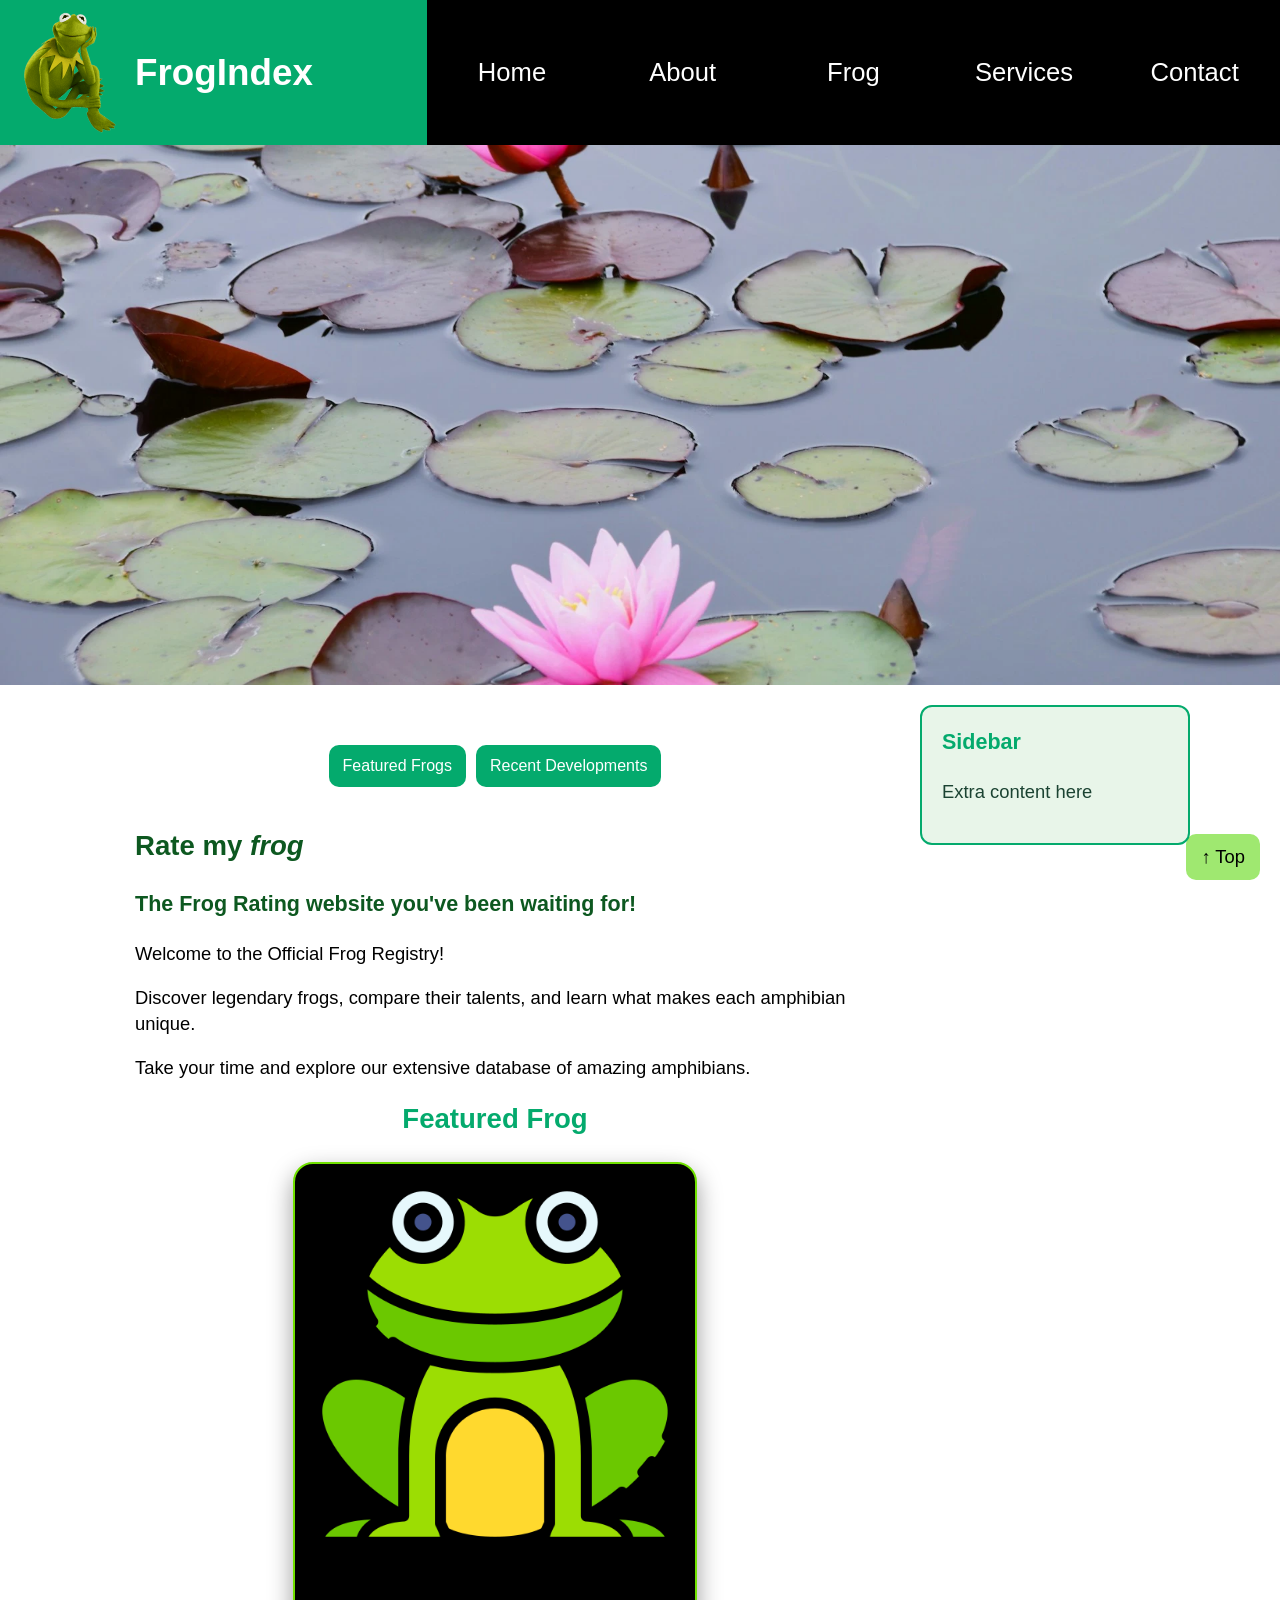
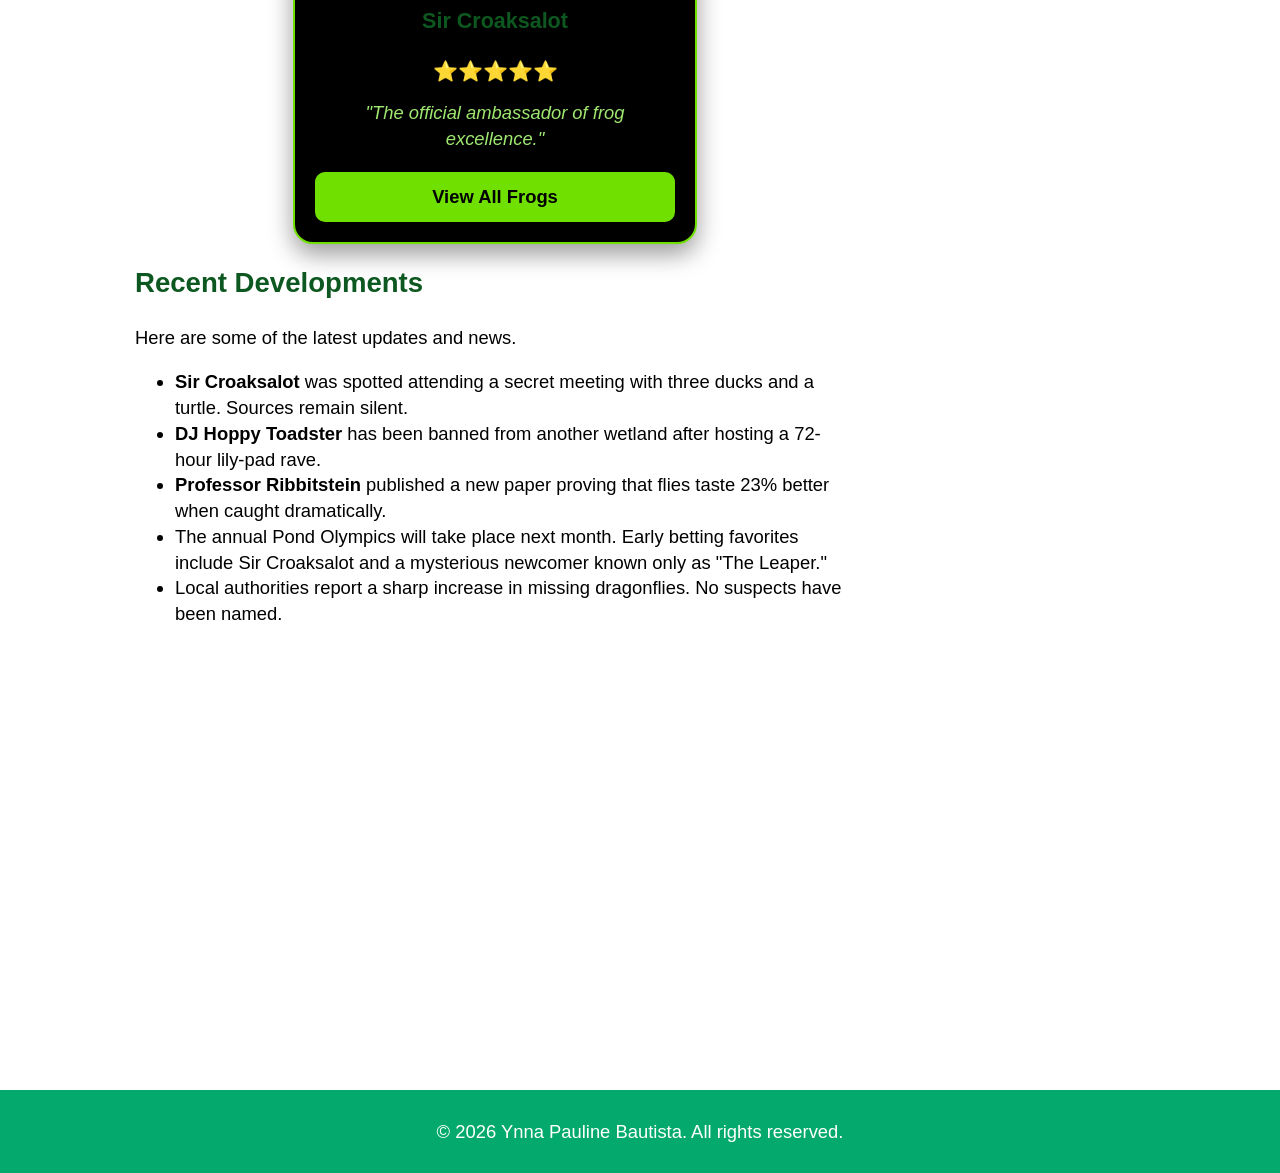
<file: index.html>
<!DOCTYPE html>
<html lang="en">

<head>
    <meta charset="UTF-8">
    <meta name="viewport" content="width=device-width, initial-scale=1.0">
    <meta name="description" content="The Official Frogpedia">
    <meta name="author" content="Y.P.B.">

    <title>FrogIndex</title>

    <link rel="stylesheet" href="style2.css">
    <link rel="stylesheet" href="cards2.css">


    <link rel="icon" href="image/icon.png" type="image/png">

</head>

<body class="home-page">
    <header class="site-header">
        <img src="image/kermit200.png" alt="Frog Logo" class="logo">
        <h1>FrogIndex</h1>
    </header>

    <nav>
        <a href="index.html">Home</a>
        <a href="about.html">About</a>
        <a href="frog.html">Frog</a>
        <a href="services.html">Services</a>
        <a href="contact.html">Contact</a>
    </nav>
    <section class="hero">
        <h2 class="visually-hidden">Hero image</h2>
        <picture>
            <source srcset="image/pond.webp" type="image/webp">
            <source srcset="image/pond.jpg" type="image/jpeg">

            <img src="image/pond.jpg" alt="Pond with water lilies">
        </picture>
    </section>
    <div class="content-wrapper">
        <main>

            <section class="jump-to">
                <h2 class="visually-hidden">Jump to sections</h2>


                <div class="jump-links">
                    <a href="#featured-frog">Featured Frogs</a>
                    <a href="#recent-developments">Recent Developments</a>

                </div>
            </section>
            <section>
                <h2>Rate my <em>frog</em></h2>
                <article>
                    <h3>The Frog Rating website you've been waiting for!</h3>
                    <p>Welcome to the Official Frog Registry!</p>
                    <p>Discover legendary frogs, compare their talents, and learn what makes each amphibian unique.</p>
                    <p>Take your time and explore our extensive database of amazing amphibians.</p>


                </article>
            </section>


            <section id="featured-frog">
                <h2>Featured Frog</h2>

                <div class="card featured">
                    <img src="image/frog.png" alt="Illustration of Sir Croaksalot, the featured frog character">

                    <div class="card-content">
                        <h3>Sir Croaksalot</h3>

                        <div class="rating" aria-label="5 out of 5 stars">⭐⭐⭐⭐⭐</div>


                        <p class="review">
                            "The official ambassador of frog excellence."
                        </p>

                        <a href="frog.html" class="button">View All Frogs</a>
                    </div>
                </div>
            </section>

            <section class="recent-developments" id="recent-developments">
                <h2>Recent Developments</h2>
                <p>Here are some of the latest updates and news.</p>

                <ul>
                    <li><strong>Sir Croaksalot</strong> was spotted attending a secret meeting with three ducks and a
                        turtle.
                        Sources remain silent.</li>

                    <li><strong>DJ Hoppy Toadster</strong> has been banned from another wetland after hosting a 72-hour
                        lily-pad
                        rave.</li>

                    <li><strong>Professor Ribbitstein</strong> published a new paper proving that flies taste 23% better
                        when
                        caught
                        dramatically.</li>

                    <li>The annual Pond Olympics will take place next month. Early betting favorites include Sir
                        Croaksalot
                        and
                        a
                        mysterious newcomer known only as "The Leaper."</li>

                    <li>Local authorities report a sharp increase in missing dragonflies. No suspects have been named.
                    </li>
                </ul>
            </section>


            <iframe width="560" height="315"
                src="https://www.youtube-nocookie.com/embed/6uCYswceyjM?si=mxebVizYAzqC_pEI"
                title="YouTube video player" loading="lazy" allow="clipboard-write; encrypted-media; picture-in-picture"
                referrerpolicy="strict-origin-when-cross-origin" allowfullscreen></iframe>

            <!-- Back-to-top button -->
            <a href="#" class="back-to-top">↑ Top</a>
        </main>
        <aside aria-label="Sidebar content">
            <h3>Sidebar</h3>
            <p>Extra content here</p>
        </aside>
    </div>

    <footer>
        <p>&copy; 2026 Ynna Pauline Bautista. All rights reserved.</p>
    </footer>
</body>

</html>
</file>
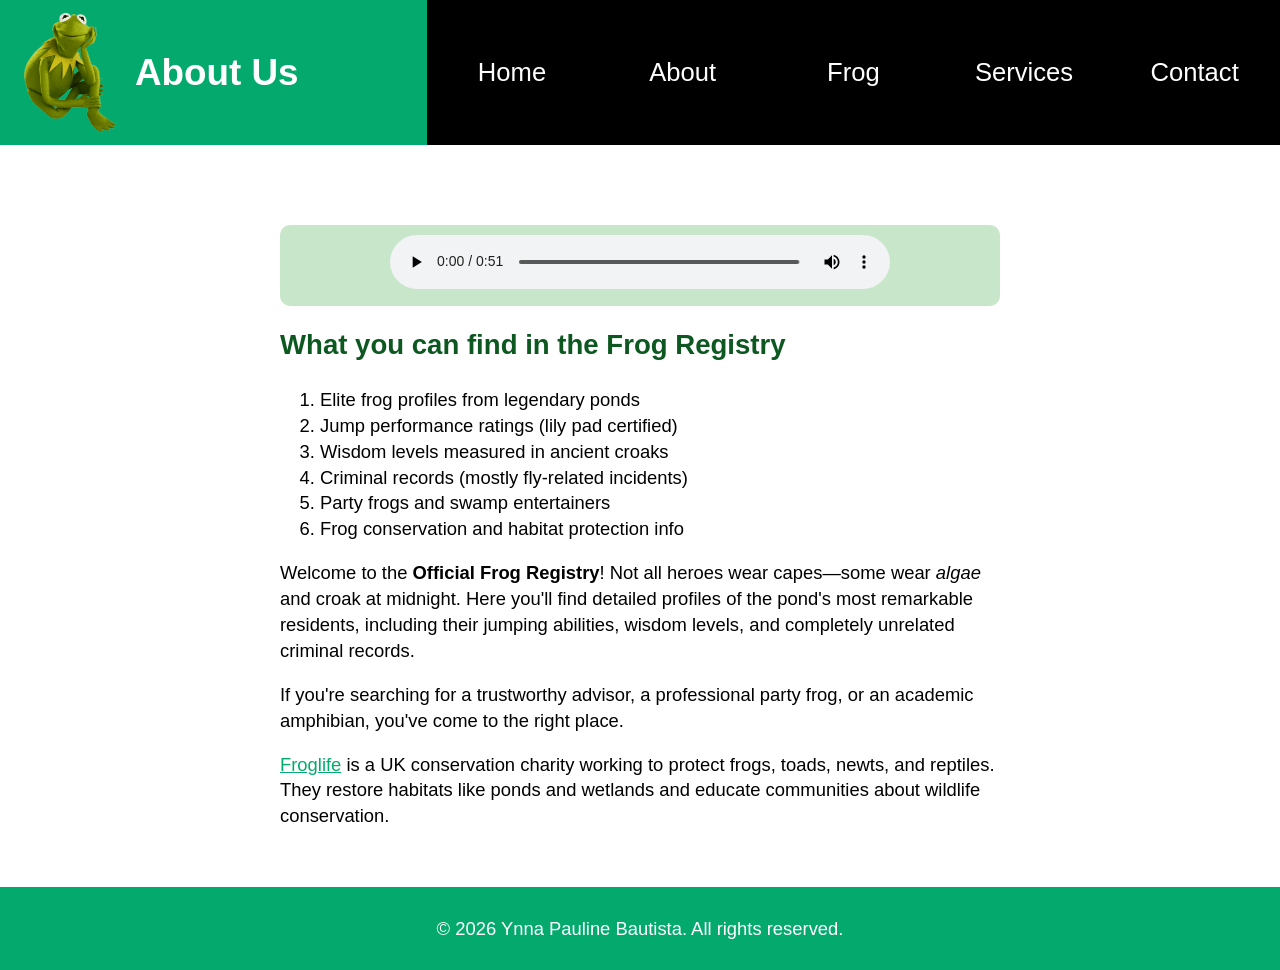
<file: about.html>
<!DOCTYPE html>
<html lang="en">

<head>
    <meta charset="UTF-8">
    <meta name="viewport" content="width=device-width, initial-scale=1.0">
    <meta name="description" content="About the Frog Registry">
    <title>About Us</title>

    <link rel="stylesheet" href="style2.css">
    <link rel="icon" href="image/icon.png" type="image/png">
</head>

<body class="home-page">
    <header class="site-header">
        <img src="image/kermit200.png" alt="Frog Logo" class="logo">
        <h1>About Us</h1>
    </header>

    <nav>
        <a href="index.html">Home</a>
        <a href="about.html">About</a>
        <a href="frog.html">Frog</a>
        <a href="services.html">Services</a>
        <a href="contact.html">Contact</a>
    </nav>
    <div class="content-wrapper">
        <main>
            <div class="audio-player">
                <audio controls>

                    <source src="audio/oggsample.ogg" type="audio/ogg">
                    <source src="audio/mp3sample.mp3" type="audio/mpeg">

                    Your browser does not support the audio element.

                </audio>
            </div>
            <section>
                <h2>What you can find in the Frog Registry</h2>

                <ol>
                    <li>Elite frog profiles from legendary ponds</li>
                    <li>Jump performance ratings (lily pad certified)</li>
                    <li>Wisdom levels measured in ancient croaks</li>
                    <li>Criminal records (mostly fly-related incidents)</li>
                    <li>Party frogs and swamp entertainers</li>
                    <li>Frog conservation and habitat protection info</li>
                </ol>
            </section>

            <p>Welcome to the <b>Official Frog Registry</b>! Not all heroes wear capes—some wear <em>algae</em> and
                croak at midnight. Here you'll find detailed profiles of the pond's most remarkable residents, including
                their jumping abilities, wisdom levels, and completely unrelated criminal records.</p>
            <p>If you're searching for a trustworthy advisor, a professional party frog, or an academic amphibian,
                you've come to the right place.</p>
            <p><a href="https://www.froglife.org/" target="_blank" rel="noopener noreferrer"
                    style="color: var(--primary-color);">
                    Froglife</a> is a UK conservation charity working to protect frogs, toads, newts, and reptiles. They
                restore
                habitats like
                ponds and wetlands and educate communities about wildlife conservation.</p>

        </main>
    </div>


    <footer>
        <p>&copy; 2026 Ynna Pauline Bautista. All rights reserved.</p>
    </footer>
</body>

</html>
</file>
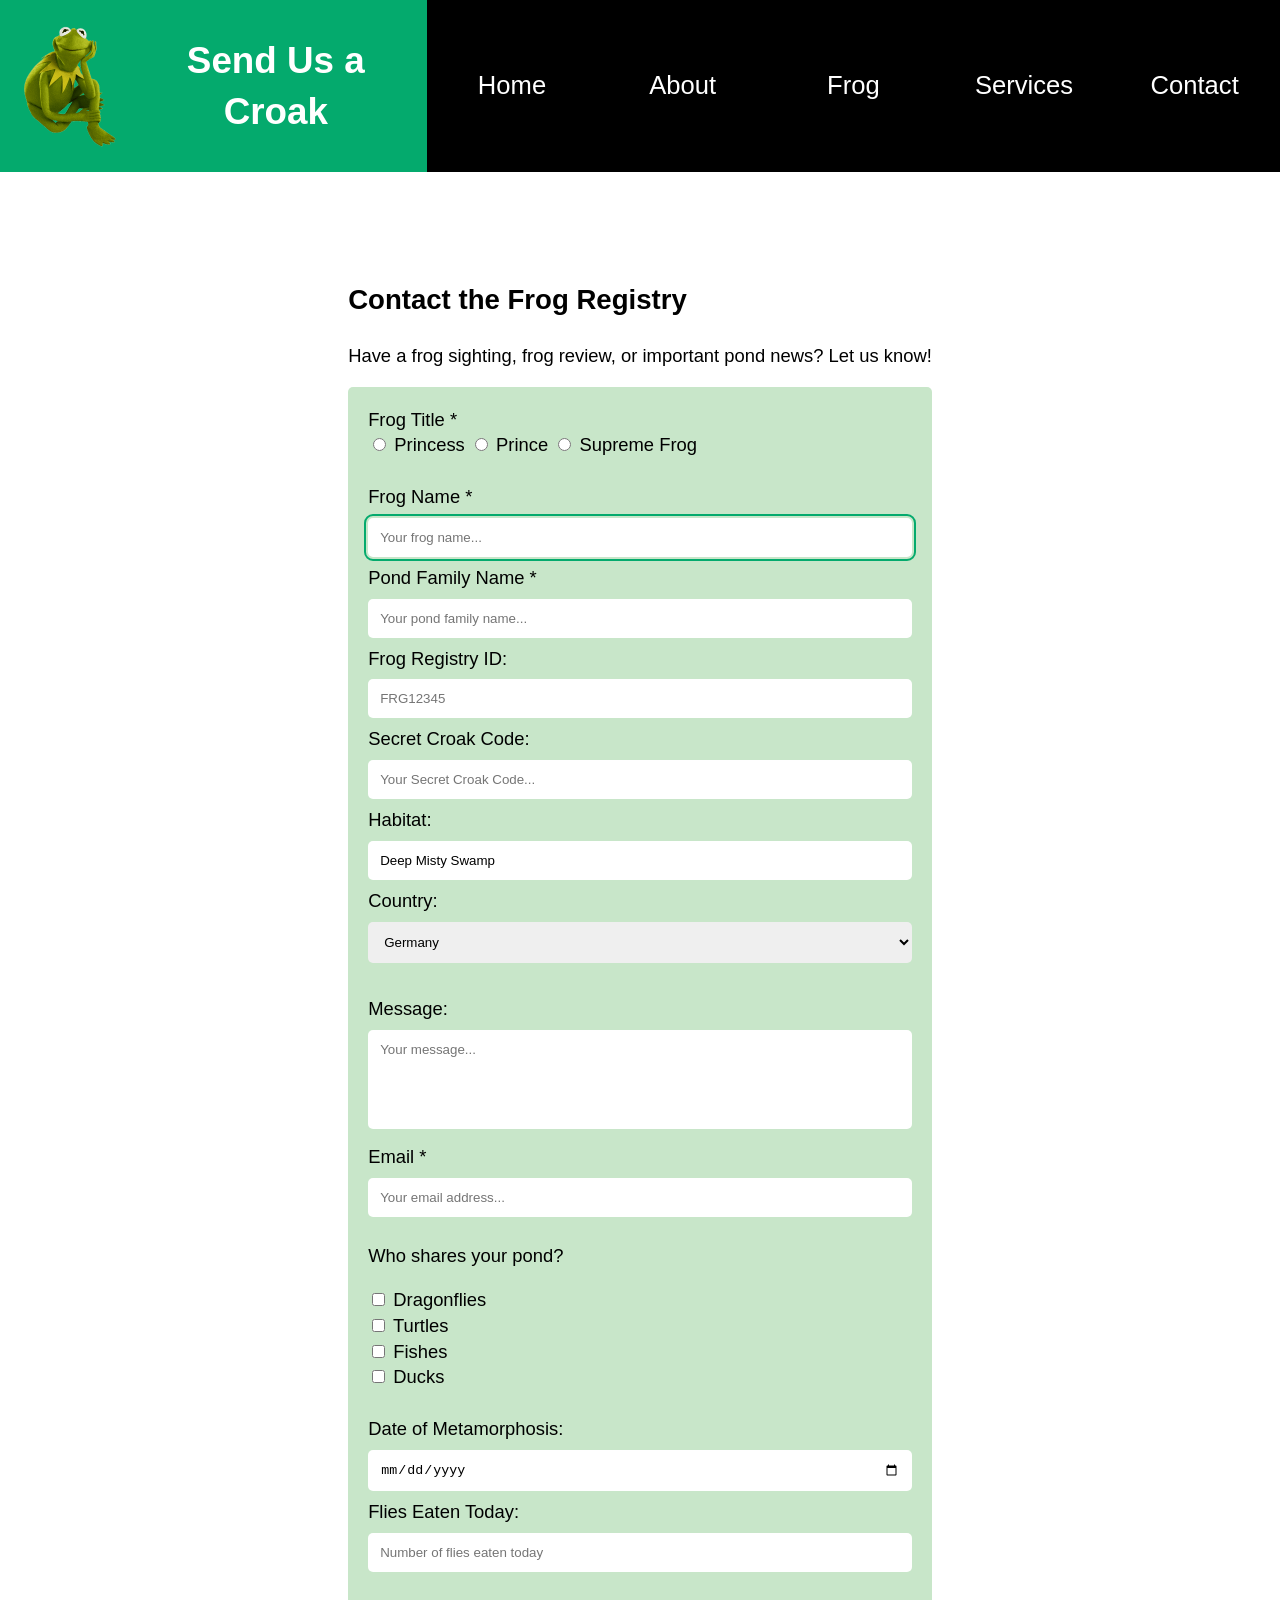
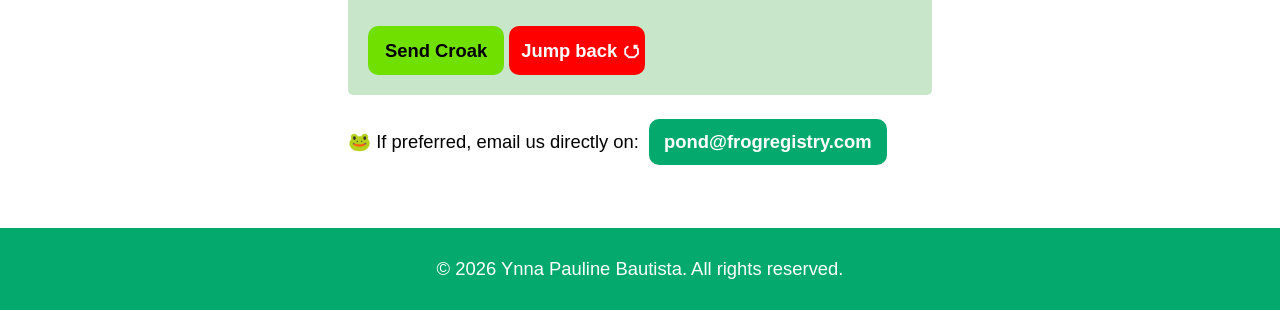
<file: contact.html>
<!DOCTYPE html>
<html lang="en">

<head>
    <meta charset="UTF-8">
    <meta name="viewport" content="width=device-width, initial-scale=1.0">
    <meta name="description" content="Contact the Frog Registry to report frog sightings, pond news, or send a message." />

    <link rel="stylesheet" href="style2.css">
    <link rel="icon" href="image/icon.png" type="image/png">
    <title>Contact</title>
</head>

<body class="home-page">
    <header class="site-header">
        <img src="image/kermit200.png" alt="Frog Logo" class="logo">
        <h1>Send Us a Croak</h1>
    </header>
    <nav>
        <a href="index.html">Home</a>
        <a href="about.html">About</a>
        <a href="frog.html">Frog</a>
        <a href="services.html">Services</a>
        <a href="contact.html">Contact</a>
    </nav>

    <div class="content-wrapper">

        <main>
            <h2>Contact the Frog Registry</h2>
            <p>Have a frog sighting, frog review, or important pond news? Let us know!</p>

            <form action="https://gibm.becknet.ch/formular/formular.php" method="POST">
                <div>
                    <label>Frog Title *</label><br>
                    <input type="radio" name="title" value="Princess" required id="Princess">
                    <label for="Princess">Princess</label>

                    <input type="radio" name="title" value="Prince" id="Prince">
                    <label for="Prince">Prince</label>

                    <input type="radio" name="title" value="Supreme Frog" id="SupremeFrog">
                    <label for="SupremeFrog">Supreme Frog</label>
                </div><br>

                <div>
                    <label for="frogname">Frog Name *</label><br>
                    <input type="text" id="frogname" name="frogname" minlength="2" maxlength="100"
                        placeholder="Your frog name..." autofocus required>
                </div>

                <div>
                    <label for="pondname">Pond Family Name *</label><br>
                    <input type="text" id="pondname" name="pondname" minlength="2" maxlength="100"
                        placeholder="Your pond family name..." required>
                </div>


                <div>
                    <label for="frogid">Frog Registry ID:</label><br>
                    <input type="text" id="frogid" name="frogid" pattern="[A-Z]{3}[0-9]{5}" placeholder="FRG12345">
                </div>
                <div>
                    <label for="pin">Secret Croak Code:</label>
                    <input type="text" id="pin" name="pin" minlength="4" maxlength="4"
                        placeholder="Your Secret Croak Code...">
                </div>

                <div>
                    <label for="habitat">Habitat:</label>
                    <input type="text" id="habitat" name="habitat" value="Deep Misty Swamp" readonly>
                </div>

                <div>
                    <label for="country">Country:</label>
                    <select id="country" name="country">
                        <optgroup label="Europe">
                            <option value="de">Germany</option>
                            <option value="ch">Switzerland</option>
                            <option value="at">Austria</option>
                        </optgroup>
                        <optgroup label="North America">
                            <option value="us">USA</option>
                            <option value="ca">Canada</option>
                        </optgroup>
                    </select>
                    <br><br>
                </div>

                <div>
                    <label for="message">Message:</label><br>
                    <textarea id="message" name="message" rows="5" placeholder="Your message..."></textarea>
                </div>

                <div>
                    <label for="email">Email *</label><br>
                    <input type="email" id="email" name="email" placeholder="Your email address..." required>
                </div>

                <div>
                    <p> Who shares your pond?</p>
                    <input type="checkbox" id="dragonfly" name="dragonfly" value="dragonfly">
                    <label for="dragonfly">Dragonflies</label><br>
                    <input type="checkbox" id="turtle" name="turtle" value="turtle">
                    <label for="turtle">Turtles</label><br>
                    <input type="checkbox" id="fish" name="fish" value="fish">
                    <label for="fish">Fishes</label><br>
                    <input type="checkbox" id="duck" name="duck" value="duck">
                    <label for="duck">Ducks</label><br>
                </div>
                <br>

                <div>
                    <label for="metamorphosis">Date of Metamorphosis:</label>
                    <input type="date" id="metamorphosis" name="metamorphosis">
                </div>

                <div>
                    <label for="flies">Flies Eaten Today:</label>
                    <input type="number" id="flies" name="flies" min="0" max="1000"
                        placeholder="Number of flies eaten today">
                </div>

                <br>
                <div>
                    <input type="submit" value="Send Croak">
                    <input type="reset" value="Jump back ⭯">
                </div>
            </form>

            <div>
                <p>
                    🐸 If preferred, email us directly on:
                    <a href="mailto:pond@frogregistry.com" class="frog-btn">
                        pond@frogregistry.com
                    </a>
                </p>

            </div>
        </main>
    </div>
    <br>
    <footer>
        <p>&copy; 2026 Ynna Pauline Bautista. All rights reserved.</p>
    </footer>
</body>

</html>
</file>
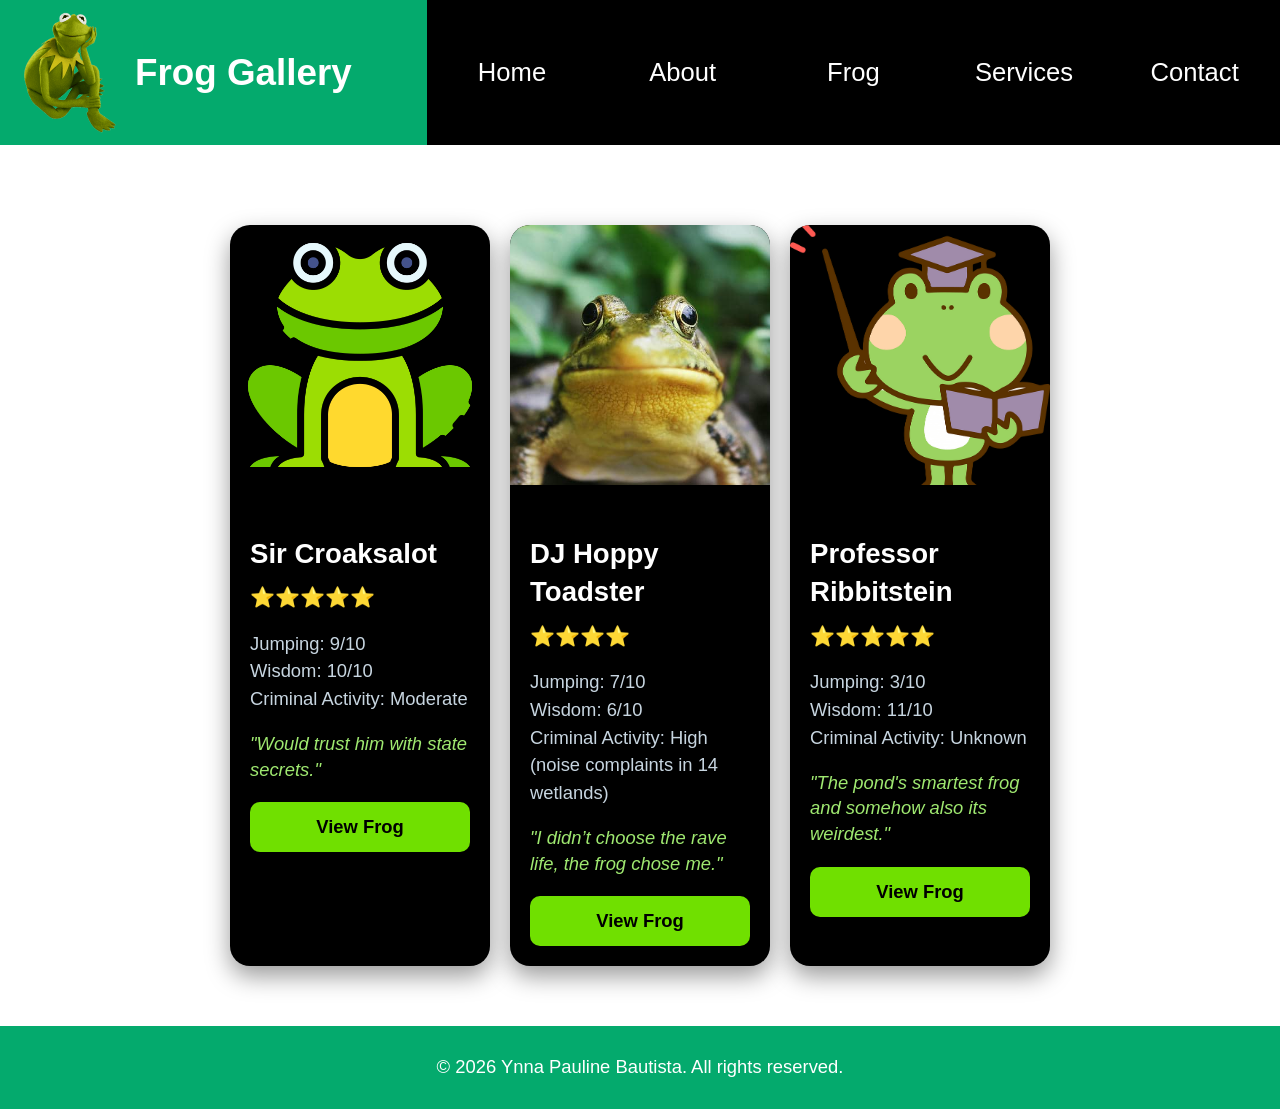
<file: frog.html>
<!DOCTYPE html>
<html lang="en">

<head>
    <meta charset="UTF-8">
    <meta name="viewport" content="width=device-width, initial-scale=1.0">
    <meta name="description" content="Frog Gallery featuring legendary frogs with ratings, stats, and reviews.">
    <title>Frog Gallery</title>

    <link rel="stylesheet" href="style2.css">
    <link rel="stylesheet" href="cards2.css">

    <link rel="icon" href="image/icon.png" type="image/png">




</head>


<body class="cards-page">
    <header class="site-header">
        <img src="image/kermit200.png" alt="Frog Logo" class="logo">
        <h1>Frog Gallery</h1>
    </header>
    <nav>
        <a href="index.html">Home</a>
        <a href="about.html">About</a>
        <a href="frog.html">Frog</a>
        <a href="services.html">Services</a>
        <a href="contact.html">Contact</a>
    </nav>
    <div class="content-wrapper">

        <main>
        <div class="card-container">
            <div class="card">
                <img src="image/frog.png" alt="frog">

                <div class="card-content">
                    <h2>Sir Croaksalot</h2>

                    <div class="rating">
                        ⭐⭐⭐⭐⭐
                    </div>

                    <p class="stats">
                        Jumping: 9/10 <br>
                        Wisdom: 10/10 <br>
                        Criminal Activity: Moderate
                    </p>

                    <p class="review">
                        "Would trust him with state secrets."
                    </p>



                    <!-- <button href="frog-details.html">View Frog</button> -->
                    <a href="frog-details.html" class="button">View Frog</a>

                </div>
            </div>
            <div class="card">
                <img src="image/djfrog600.jpg" alt="frog">

                <div class="card-content">
                    <h2>DJ Hoppy Toadster</h2>

                    <div class="rating">
                        ⭐⭐⭐⭐
                    </div>

                    <p class="stats">
                        Jumping: 7/10 <br>
                        Wisdom: 6/10 <br>
                        Criminal Activity: High (noise complaints in 14 wetlands)
                    </p>

                    <p class="review">
                        "I didn’t choose the rave life, the frog chose me."
                    </p>



                    <!-- <button href="frog-details.html">View Frog</button> -->
                    <a href="frog-details.html" class="button">View Frog</a>

                </div>
            </div>
            <div class="card">
                <img src="image/teacher.png" alt="frog">

                <div class="card-content">
                    <h2>Professor Ribbitstein</h2>

                    <div class="rating">
                        ⭐⭐⭐⭐⭐
                    </div>

                    <p class="stats">
                        Jumping: 3/10 <br>
                        Wisdom: 11/10 <br>
                        Criminal Activity: Unknown
                    </p>

                    <p class="review">
                        "The pond's smartest frog and somehow also its weirdest."
                    </p>



                    <!-- <button href="frog-details.html">View Frog</button> -->
                    <a href="frog-details.html" class="button">View Frog</a>

                </div>
            </div>
        </div>
    </main>
    </div>




    <footer>
        <p>&copy; 2026 Ynna Pauline Bautista. All rights reserved.</p>
    </footer>
</body>

</html>
</file>
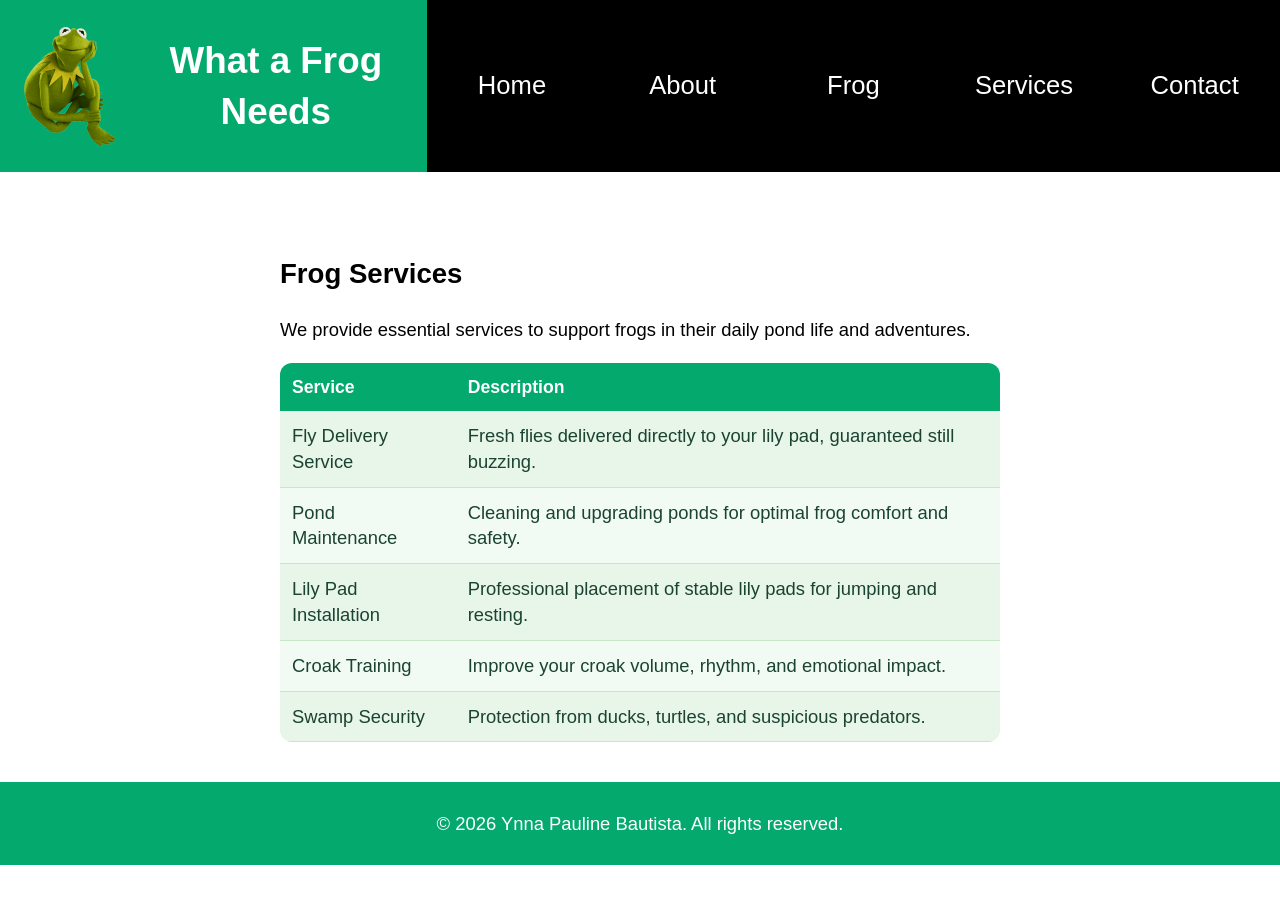
<file: services.html>
<!DOCTYPE html>
<html lang="en">

<head>
    <meta charset="UTF-8">
    <meta name="viewport" content="width=device-width, initial-scale=1.0">
    <meta name="description"
        content="From fly delivery to croak training and swamp security, discover premium services designed to make frog life easier, safer, and more fun." />

    <link rel="stylesheet" href="style2.css">
    <link rel="icon" href="image/icon.png" type="image/png">
    <title>Services</title>
</head>

<body class="home-page">
    <header class="site-header">
        <img src="image/kermit200.png" alt="Frog Logo" class="logo">
        <h1>What a Frog Needs</h1>
    </header>

    <nav>
        <a href="index.html">Home</a>
        <a href="about.html">About</a>
        <a href="frog.html">Frog</a>
        <a href="services.html">Services</a>
        <a href="contact.html">Contact</a>
    </nav>

    <div class="content-wrapper">

        <main>
            <h2>Frog Services</h2>
            <p>We provide essential services to support frogs in their daily pond life and adventures.</p>

            <table>
                <thead>
                    <tr>
                        <th>Service</th>
                        <th>Description</th>
                    </tr>
                </thead>

                <tbody>
                    <tr>
                        <td>Fly Delivery Service</td>
                        <td>Fresh flies delivered directly to your lily pad, guaranteed still buzzing.</td>
                    </tr>

                    <tr>
                        <td>Pond Maintenance</td>
                        <td>Cleaning and upgrading ponds for optimal frog comfort and safety.</td>
                    </tr>

                    <tr>
                        <td>Lily Pad Installation</td>
                        <td>Professional placement of stable lily pads for jumping and resting.</td>
                    </tr>

                    <tr>
                        <td>Croak Training</td>
                        <td>Improve your croak volume, rhythm, and emotional impact.</td>
                    </tr>

                    <tr>
                        <td>Swamp Security</td>
                        <td>Protection from ducks, turtles, and suspicious predators.</td>
                    </tr>
                </tbody>

            </table>
        </main>

    </div>

    <footer>
        <p>&copy; 2026 Ynna Pauline Bautista. All rights reserved.</p>
    </footer>

</body>

</html>
</file>
<file: style2.css>
/* ========================================================
   VARIABLES
   ======================================================== */

:root {
    --primary-color: #04AA6D;
    --secondary-color: #70e000;
    --text-light: white;
    --text-dark: black;
    --dark-bg: black;
    --danger-color: red;
}


/* ========================================================
   RESET & BASE TYPOGRAPHY
   ======================================================== */

html,
body {
    margin: 0;
    padding: 0;
}

/* MOBILE FIRST */

body {
    font-size: 1.15rem;
    font-family: Verdana, Arial, sans-serif;
    line-height: 1.4;

    display: grid;
    grid-template-columns: 1fr;
    grid-template-areas:
        "header"
        "nav"
        "hero"
        "content"
        "footer";

    row-gap: 20px;
}

/* ========================================================
   PAGE LAYOUT
   ======================================================== */
header {
    grid-area: header;
}

nav {
    grid-area: nav;
}

footer {
    grid-area: footer;
}

.hero {
    grid-area: hero;
    height: 60vh;
    margin-top: -20px;
}


.hero img {
    display: block;
    width: 100%;
    height: 100%;
    object-fit: cover;
}

.content-wrapper {
    grid-area: content;

    max-width: 1100px;
    margin: 0 auto;

    display: grid;
    grid-template-columns: 1fr;
    gap: 20px;
}

/* FIX: if there is only main (no aside), keep it centered */
.content-wrapper:has(main:only-child) {
    grid-template-columns: 1fr;
}

/* ========================================================
   SITE HEADER & FOOTER
   ======================================================== */
header,
footer {
    background-color: var(--primary-color);
    color: var(--text-light);
    text-align: center;
    padding: 10px;
}

.site-header {
    display: flex;
    align-items: center;
    justify-content: flex-start;
    gap: 15px;
    padding-left: 20px;
}

.logo {
    width: 100px;
    height: auto;
}


/* ========================================================
   NAVIGATION
   ======================================================== */

nav {
    background-color: var(--dark-bg);
    color: white;
    text-align: center;

    display: flex;
    flex-direction: column;
    width: 100%;
}

nav a {
    display: block;
    text-align: center;
    padding: 12px;
}

nav {
    a {
        font-size: clamp(1.1rem, 2vw, 2rem);
        color: var(--text-light);
        text-decoration: none;
        padding: 14px 16px;

        &:hover {
            background-color: var(--secondary-color);
            color: var(--text-dark);
        }
    }
}


/* ========================================================
   MAIN CONTENT
   ======================================================== */

.home-page,
.cards-page {
    overflow-x: hidden;
    word-break: break-word;
    overflow-wrap: break-word;
}

.cards-page {
    margin: 0;
}


.home-page main {
    max-width: 45rem;
    margin: 0 auto;
    padding: 20px;
}



.cards-page main {
    max-width: 100%;
    margin: 0;
    padding: 20px;
}

main section h2,
main section h3 {
    color: rgb(13, 88, 32);
    font-family: Georgia, Arial, sans-serif;
}

main section h2 {
    margin-top: 20px;
}

main section h3 {
    margin-top: 15px;
}

/* ========================================================
   SIDEBAR
   ======================================================== */


aside {
    background-color: #e8f5e9;
    border: 2px solid var(--primary-color);
    border-radius: 12px;
    padding: 20px;

    position: sticky;
    top: 20px;
}

aside h3 {
    color: var(--primary-color);
    margin-top: 0;
    font-family: Georgia, Arial, sans-serif;
}

aside p {
    color: #1b4332;
}

/* ========================================================
   FORM STYLES
   ======================================================== */

form {
    border-radius: 5px;
    background-color: #c8e6c9;
    padding: 20px;
}

input[type="text"]:focus,
textarea:focus,
input[type="email"]:focus,
select:focus,
input[type="date"]:focus {
    outline: 2px solid #04AA6D;
    outline-offset: 2px;
}

input[type="submit"],
input[type="reset"] {
    font: inherit;
    margin-top: 20px;
    width: 25%;
    padding: 12px;
    border: 0;
    border-radius: 10px;
    font-weight: bold;
    cursor: pointer;
}

input[type="submit"] {
    background: var(--secondary-color);
    color: var(--text-dark);
}

input[type="reset"] {
    background: var(--danger-color);
    color: var(--text-light);
}

input[type="text"],
input[type="email"],
input[type="date"],
input[type="number"],
select,
textarea {
    width: 100%;
    padding: 12px;
    margin: 8px 0;
    box-sizing: border-box;
    border-radius: 5px;
    border: none;
}

textarea {
    resize: none;
    font-family: Arial;
}


/* ========================================================
   TABLE STYLES
   ======================================================== */

table {
    width: 100%;
    border-collapse: collapse;
    margin-top: 20px;
    background: #e8f5e9;
    border-radius: 12px;
    overflow: hidden;
}

th {
    background: #04aa6d;
    color: white;
    padding: 12px;
    text-align: left;
    font-size: 1.1rem;
}

td {
    padding: 12px;
    border-bottom: 1px solid #c8e6c9;
    color: #1b4332;
}

tr:hover {
    background: #d0f5d8;
    transition: 0.2s;
}

tr:nth-child(even) {
    background: #f1fbf3;
}


/* ========================================================
   PAGE-SPECIFIC COMPONENTS
   ======================================================== */

.jump-to {
    color: white;
    text-align: center;
    padding: 20px 10px;
}

.jump-links {
    display: flex;
    flex-wrap: wrap;
    justify-content: center;
    gap: 10px;
}

.jump-links a {
    background-color: var(--primary-color);
    color: var(--text-light);
    text-decoration: none;
    padding: 10px 14px;
    border-radius: 10px;
    font-size: 1rem;
}

#featured-frog {
    text-align: center;
    margin: 20px 0;
}

#featured-frog h2 {
    color: var(--primary-color);
    font-family: Georgia, Arial, sans-serif;
}

.card.featured {
    max-width: 400px;
    margin: 0 auto;
    border: 2px solid var(--secondary-color);
}


/* ========================================================
    BUTTON COMPONENTS
   ======================================================== */

.frog-btn {
    display: inline-block;
    background: var(--primary-color);
    color: var(--text-light);
    padding: 10px 15px;
    border-radius: 10px;
    text-decoration: none;
    font-weight: bold;
    transition: 0.2s;
    margin: 5px;
}

.frog-btn:hover {
    background: var(--secondary-color);
    color: var(--text-dark);
}

/* ========================================================
   UTILITY COMPONENTS
   ======================================================== */

.back-to-top {
    position: fixed;
    bottom: 20px;
    right: 20px;
    background-color: #9fe870;
    color: var(--text-dark);
    padding: 10px 15px;
    border-radius: 10px;
    text-decoration: none;
}

.visually-hidden {
  position: absolute;
  width: 1px;
  height: 1px;
  clip-path: inset(50%);
  overflow: hidden;
  white-space: nowrap;
}


/* ========================================================
   MEDIA COMPONENTS
   ======================================================== */

.audio-player {
    background-color: #c8e6c9;
    padding: 10px;
    border-radius: 10px;
    margin: 20px 0;
    text-align: center;
}

.audio-player audio {
    width: 100%;
    max-width: 500px;
}

iframe {
    display: block;
    width: 100%;
    height: auto;
    aspect-ratio: 16/9;
    border: 0;
}


/* ========================================================
   RESPONSIVE LAYOUT
   ======================================================== */


@media (min-width: 900px) {
    body {
        display: grid;
        grid-template-columns: 1fr 2fr;
        grid-template-rows: auto auto 1fr auto;
        grid-template-areas:
            "header nav"
            "hero hero"
            "content content"
            "footer footer";
    }

    .content-wrapper {
        width: 100%;
        max-width: 1100px;
        margin: 0 auto;

        display: grid;
        grid-template-columns: 3fr 1fr;
        gap: 20px;

        align-items: start;
    }

    nav {
        display: flex;
        flex-direction: row;
        width: 100%;
    }

    nav a {
        flex: 1;
        display: flex;
        align-items: center;
        /* vertical centering */
        justify-content: center;
        padding: 14px 0px;
    }
}



/* LARGE SCREENS */
@media (min-width: 1800px) {
    body {
        font-size: 1.25rem;
    }

    .content-wrapper {
        max-width: 1400px;
    }
}
</file>
<file: cards2.css>
.card-container {
    display: grid;

    grid-template-columns: repeat(auto-fit, 260px);
    
    gap: 20px;
    padding: 20px;

    justify-content: center;

    max-width: 1200px;
    margin: 0 auto;


}

.card {
    width: 100%;
    
    background: var(--dark-bg);
    border-radius: 20px;
    overflow: hidden;

    box-shadow: 0 10px 25px rgba(0,0,0,0.4);
    transition: 0.3s;
}

.card:hover {
    transform: translateY(-10px);
    box-shadow: 0 20px 40px rgba(0,0,0,0.6);
}

.card img {
    width: 100%;
    aspect-ratio: 1/1;
    object-fit: cover;
}

.card-content {
    padding: 20px;
    color: white;
}

.card h2 {
    margin-bottom: 10px;
}

.rating {
    color: gold;
    font-size: 20px;
    margin-bottom: 15px;
}

.stats {
    color: #c7d5e0;
    line-height: 1.5;
}

.review {
    margin-top: 15px;
    font-style: italic;
    color: #9fe870;
}

.button {
    display: block;
    box-sizing: border-box;

    margin-top: 20px;
    width: 100%;
    padding: 12px;

    border: none;
    border-radius: 10px;

    background: var(--secondary-color);
    color: black;
    font-weight: bold;
    text-align: center;

    cursor: pointer;
    transition: 0.2s;
    text-decoration: none;
}

.button:hover {
    background: #9ef01a;
}
</file>
